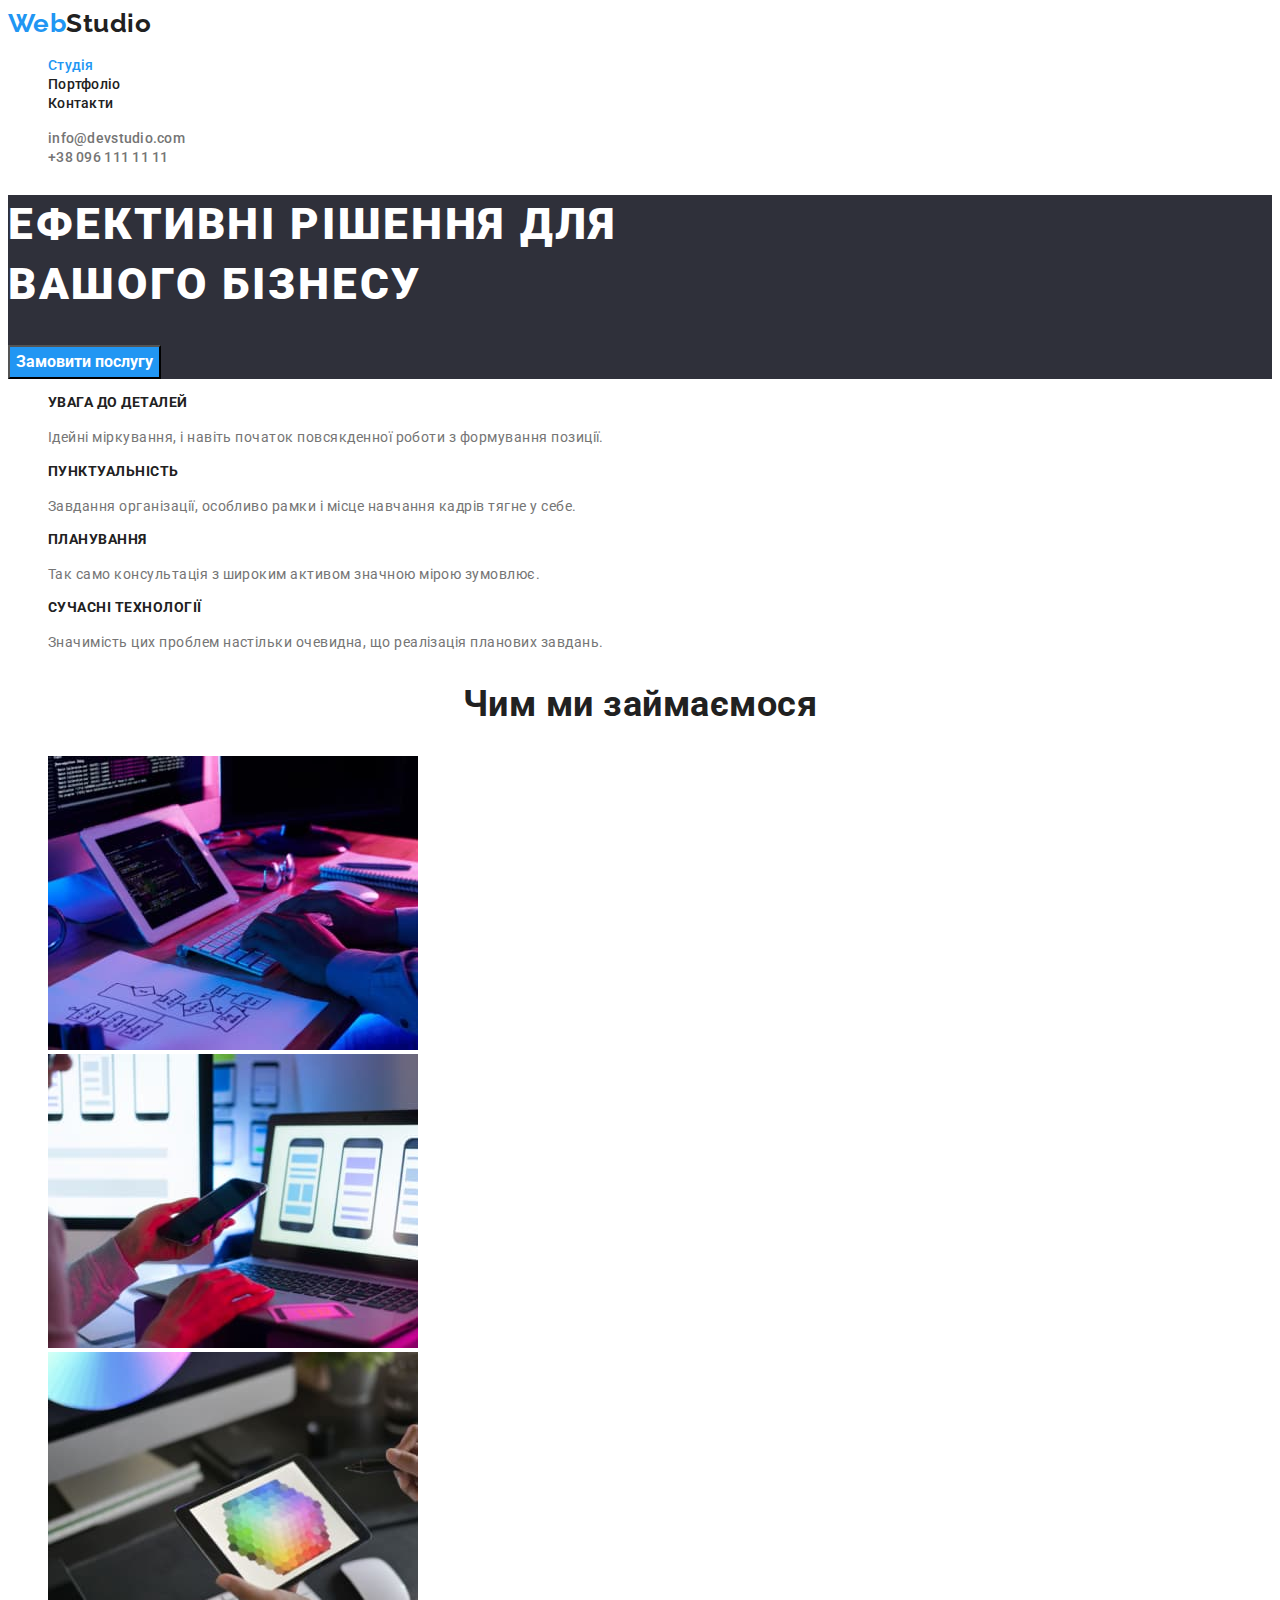
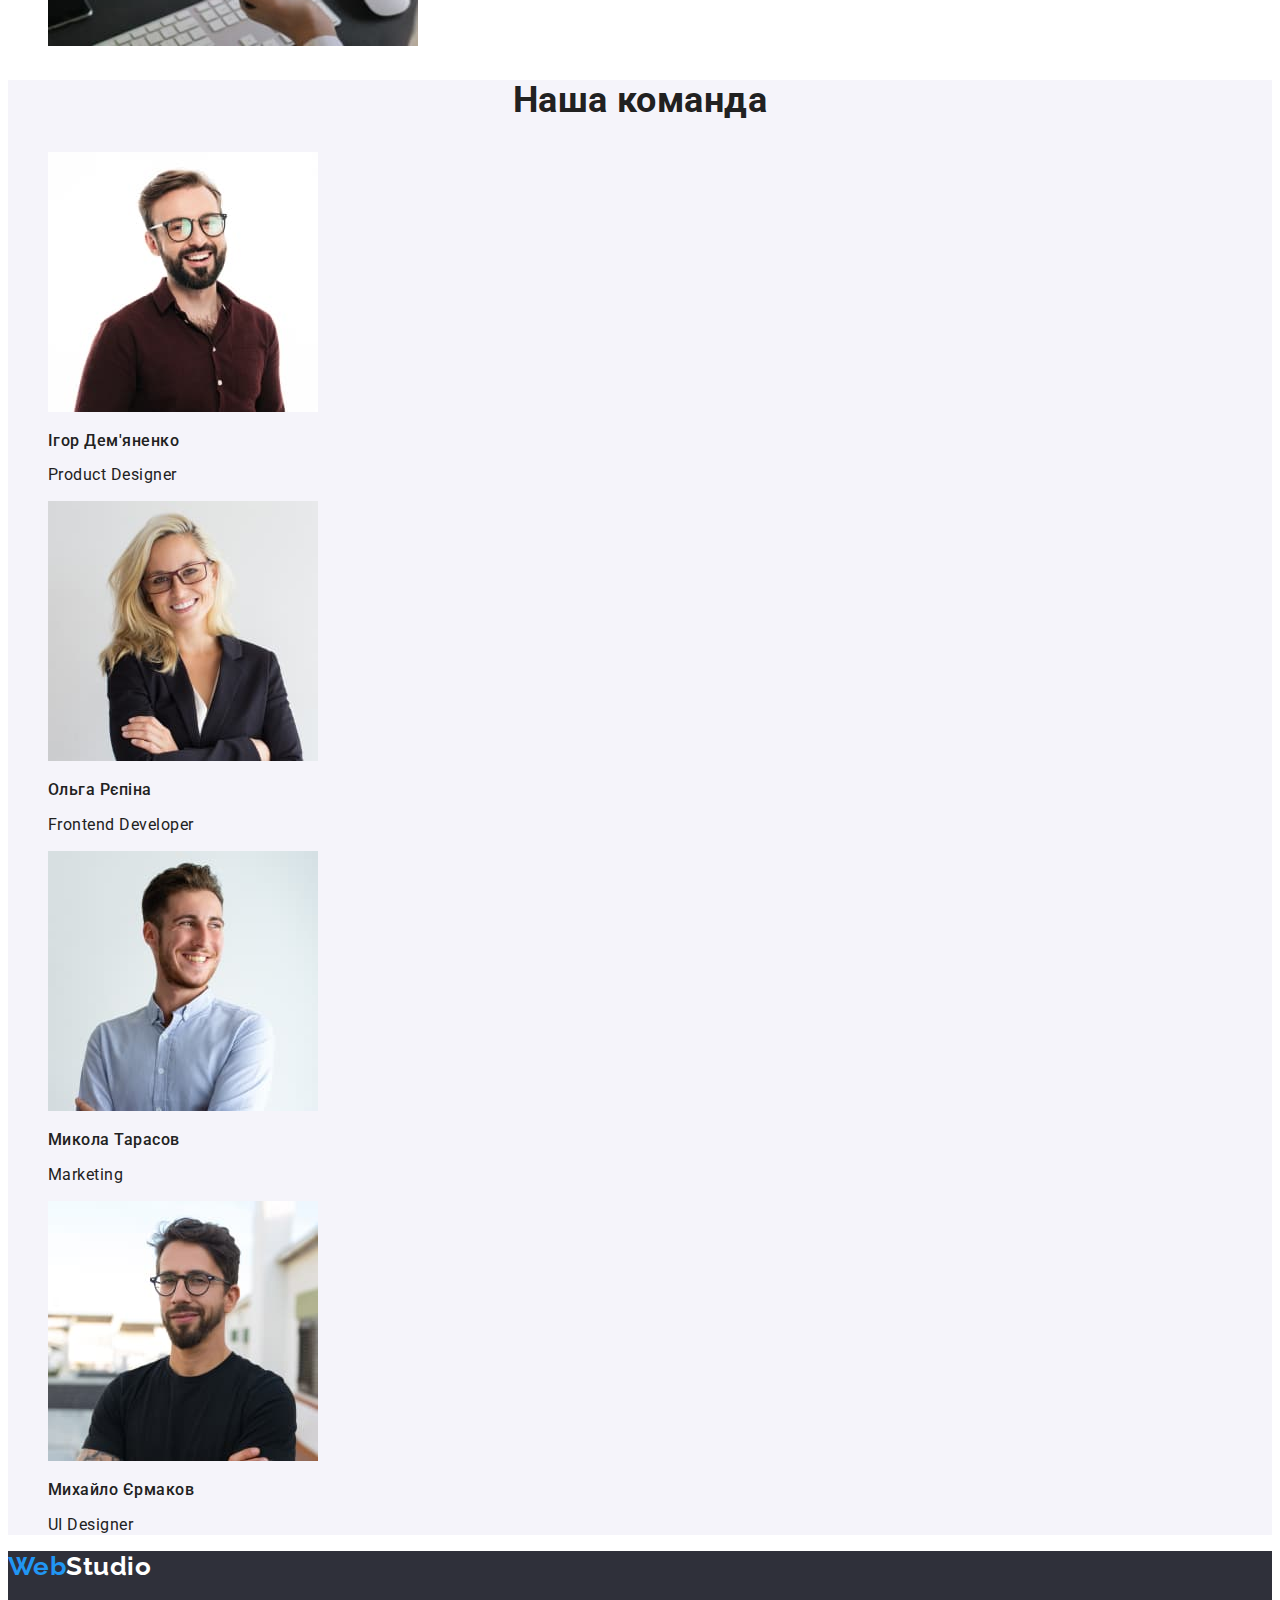
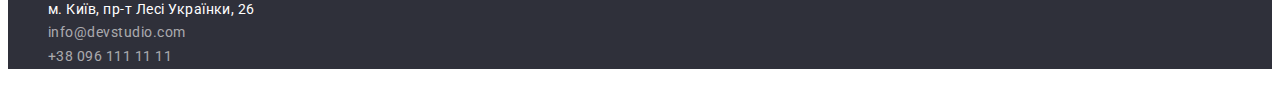
<file: index.html>
<!DOCTYPE html>
<html lang="uk">

<head>
    <meta charset="UTF-8">
    <meta http-equiv="X-UA-Compatible" content="IE=edge">
    <meta name="viewport" content="width=device-width, initial-scale=1.0">
    <title lang="en">WebStudio</title>
    <link rel="stylesheet" href="./css/style.css"/>
<link rel="preconnect" href="https://fonts.googleapis.com">
<link rel="preconnect" href="https://fonts.gstatic.com" crossorigin>
<link href="https://fonts.googleapis.com/css2?family=Raleway:wght@700&family=Roboto:wght@400;500;700;900&display=swap"
    rel="stylesheet">
</head>

<body>
    <header>
        <nav>
            <a href="./index.html" lang="en" class="logo">
                <span>Web</span>Studio
            </a>
    
            <ul class="site-nav list">
                <li><a href="./index.html" class="link current">Студія</a></li>
                <li><a href="./portfolio.html" class="link">Портфоліо</a></li>
                <li><a href="#" class="link">Контакти</a></li>
            </ul>
        </nav>
    
        <ul class="site-nav list">
            <li><a href="info@devstudio.com" lang="en" class="contact-header link">info@devstudio.com</a></li>
            <li><a href="+380961111111" class="contact-header link">+38 096 111 11 11</a></li>
        </ul>
    </header>

    <main>

        <section class="hero">
            <h1 class="hero-title">ЕФЕКТИВНІ РІШЕННЯ ДЛЯ <br /> ВАШОГО БІЗНЕСУ</h1>
            <button type="button" class="primary-button">Замовити послугу</button>
        </section>

        <section class="section-benefits">
            <h2 class="visually-hidden">Наші переваги</h2>
            <ul class="list" >
                <li>
                    <h3 class="benefits-title">УВАГА ДО ДЕТАЛЕЙ</h3>
                    <p class="benefits-text">Ідейні міркування, і навіть початок повсякденної роботи з формування позиції.</p>
                </li>
                <li>
                    <h3 class="benefits-title">ПУНКТУАЛЬНІСТЬ</h3>
                    <p class="benefits-text" >Завдання організації, особливо рамки і місце навчання кадрів тягне у себе.</p>
                </li>
                <li>
                    <h3 class="benefits-title">ПЛАНУВАННЯ</h3>
                    <p class="benefits-text">Так само консультація з широким активом значною мірою зумовлює.</p>
                </li>
                <li>
                    <h3 class="benefits-title">СУЧАСНІ ТЕХНОЛОГІЇ</h3>
                    <p class="benefits-text">Значимість цих проблем настільки очевидна, що реалізація планових завдань.</p>
                </li>
            </ul>
        </section>

        <section class="section-work">
            <h2 class="section-work-title">Чим ми займаємося</h2>
            <ul class="list">
                <li><img src="./images/img1.jpg" alt="Чоловік працює за комп'ютером" width="370"></li>
                <li><img src="./images/img2.jpg" alt="Чоловік розроблює мобільний додаток" width="370"></li>
                <li><img src="./images/img3.jpg" alt="Чоловік на єкарні вибирає кольори" width="370"></li>
            </ul>
        </section>

        <section class="section-team">
            <h2 class="team-title">Наша команда</h2>
            <ul class="team-list list" >
                <li class="team-item">
                    <img src="./images/our_team1.jpg" alt="Усміхнений бородань в окулярах" width="270">
                    <h3 class="team-item-title">Ігор Дем'яненко</h3>
                    <p lang="en" class="team-item-text">Product Designer</p>
                </li>
                <li>
                    <img src="./images/our_team2.jpg" alt="Симпатична блондинка" width="270">
                    <h3 class="team-item-title">Ольга Рєпіна</h3>
                    <p lang="en" class="team-item-text">Frontend Developer</p>
                </li>
                <li>
                    <img src="./images/our_team3.jpg" alt="Уміхнений молодик" width="270">
                    <h3 class="team-item-title">Микола Тарасов</h3>
                    <p lang="en" class="team-item-text">Marketing</p>
                </li>
                <li>
                    <img src="./images/our_team4.jpg" alt="Усміхнений чоловік в окулярах" width="270">
                    <h3 class="team-item-title">Михайло Єрмаков</h3>
                    <p lang="en" class="team-item-text">UI Designer</p>
                </li>
            </ul>
        </section>
    </main>

    <footer class="footer">
        <a href="./index.html" class="logo-footer"><span>Web</span>Studio</a>
        <address>
            <ul class="list">
                <li><a href="https://goo.gl/maps/yWGTS1Bz9kSVneCBA" target="_blank" rel="noopener noreferrer nofollow"
                        class="address">м. Київ, пр-т Лесі Українки, 26</a></li>
                <li><a href="info@devstudio.com" lang="en" class="contact">info@devstudio.com</a></li>
                <li><a href="+380961111111" class="contact">+38 096 111 11 11</a></li>
            </ul>
        </address>
    </footer>



</body>

</html>
</file>
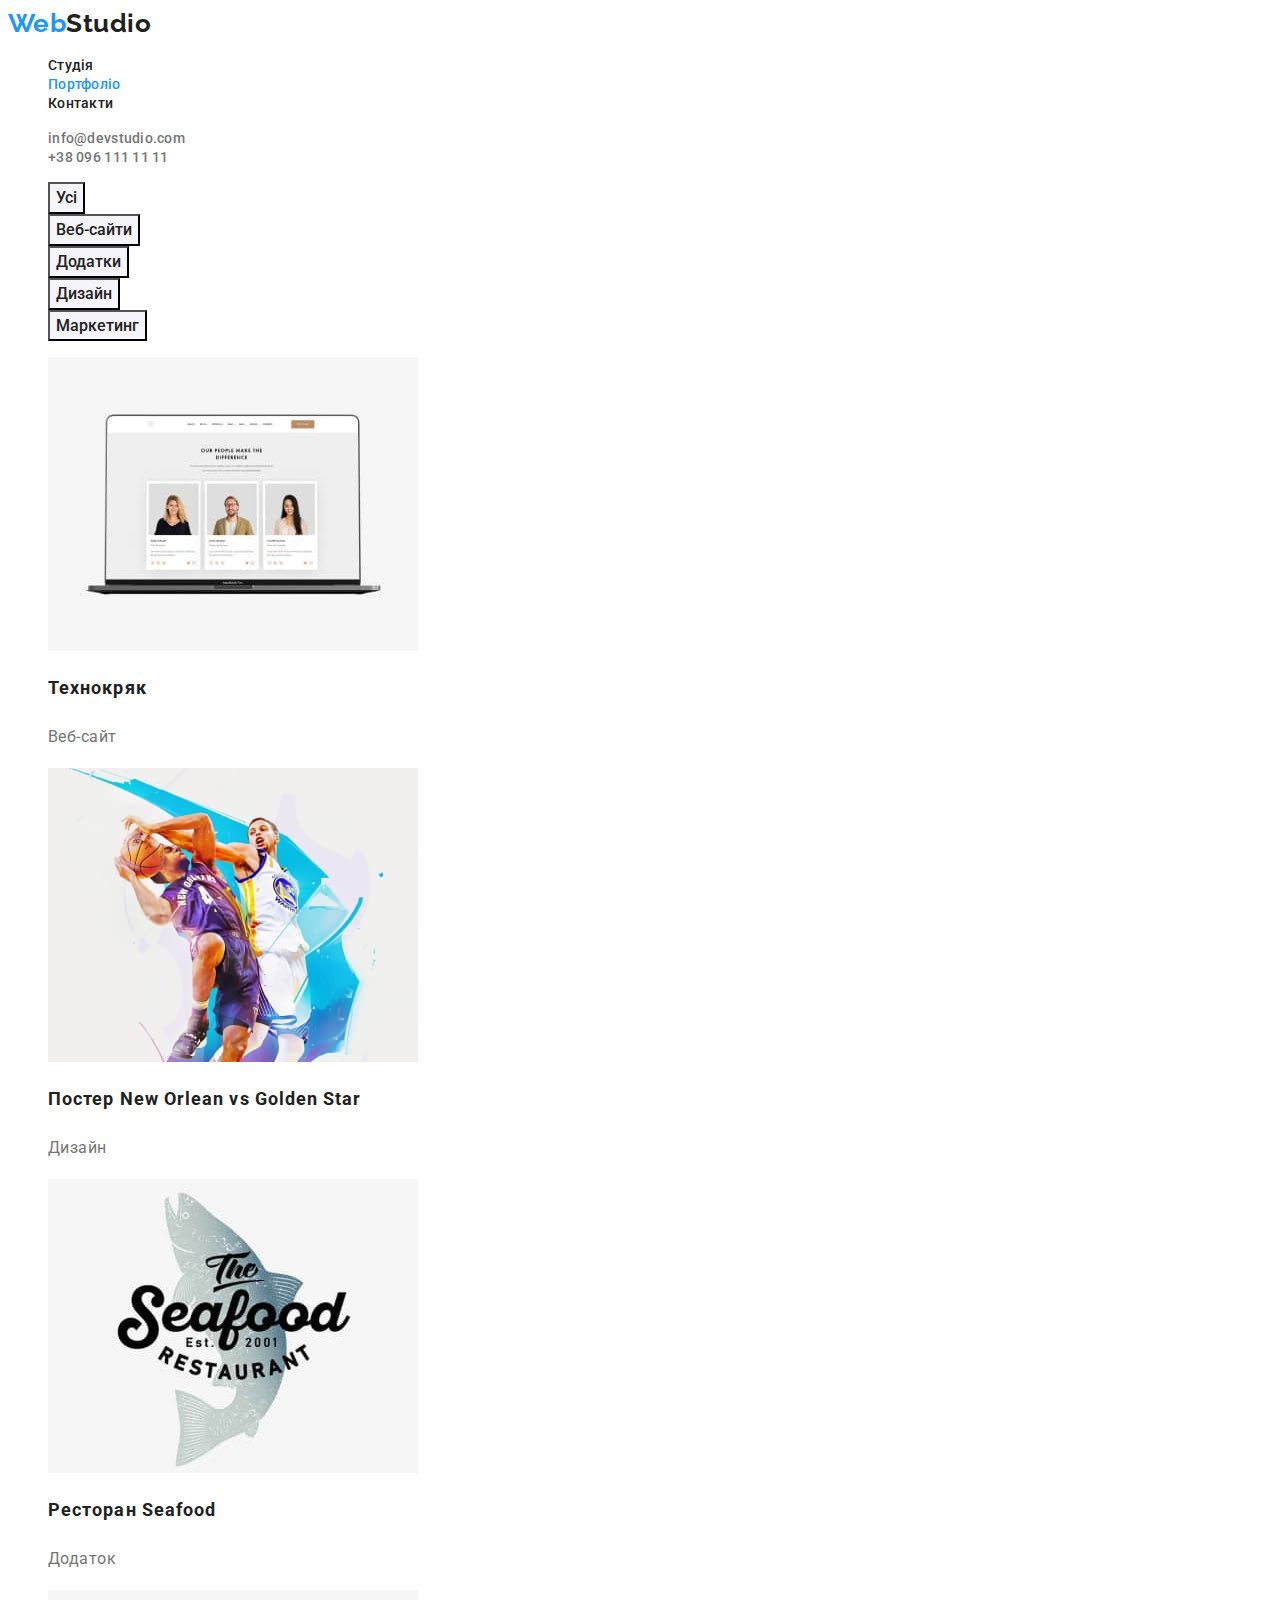
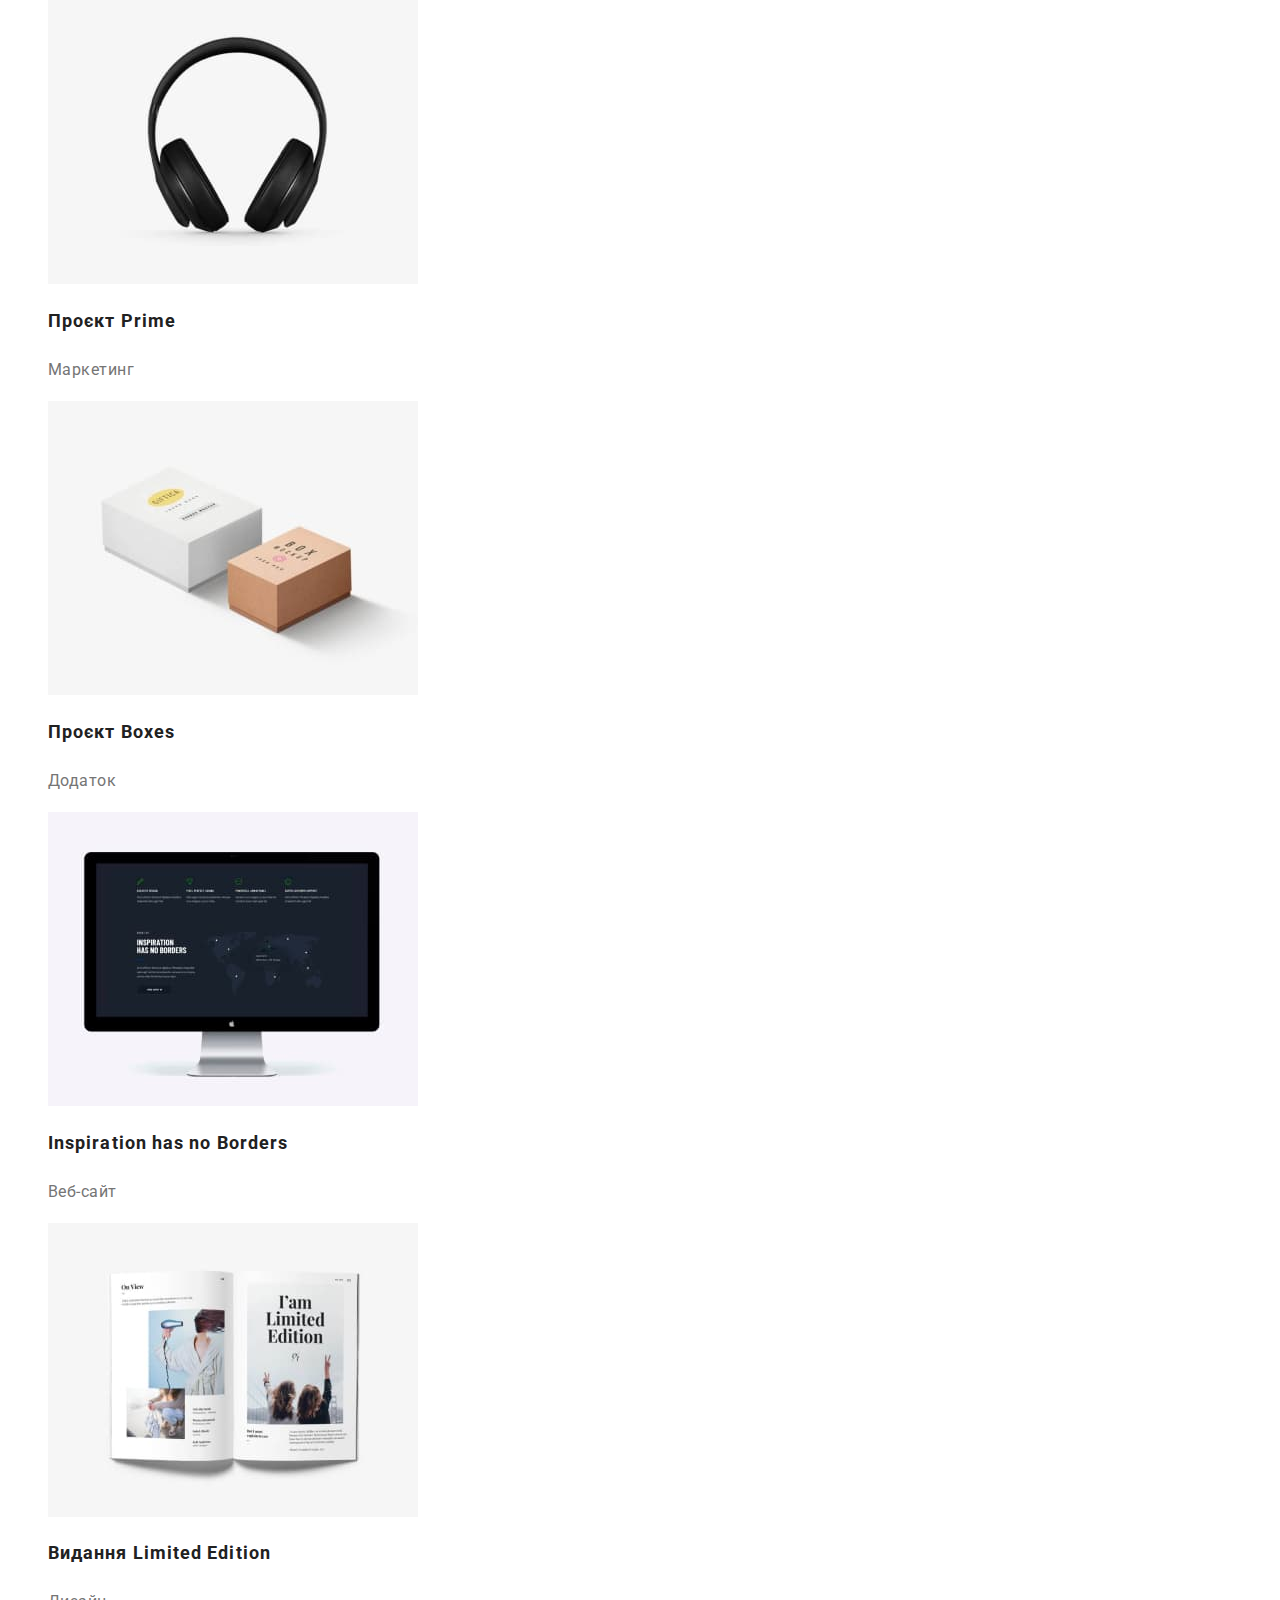
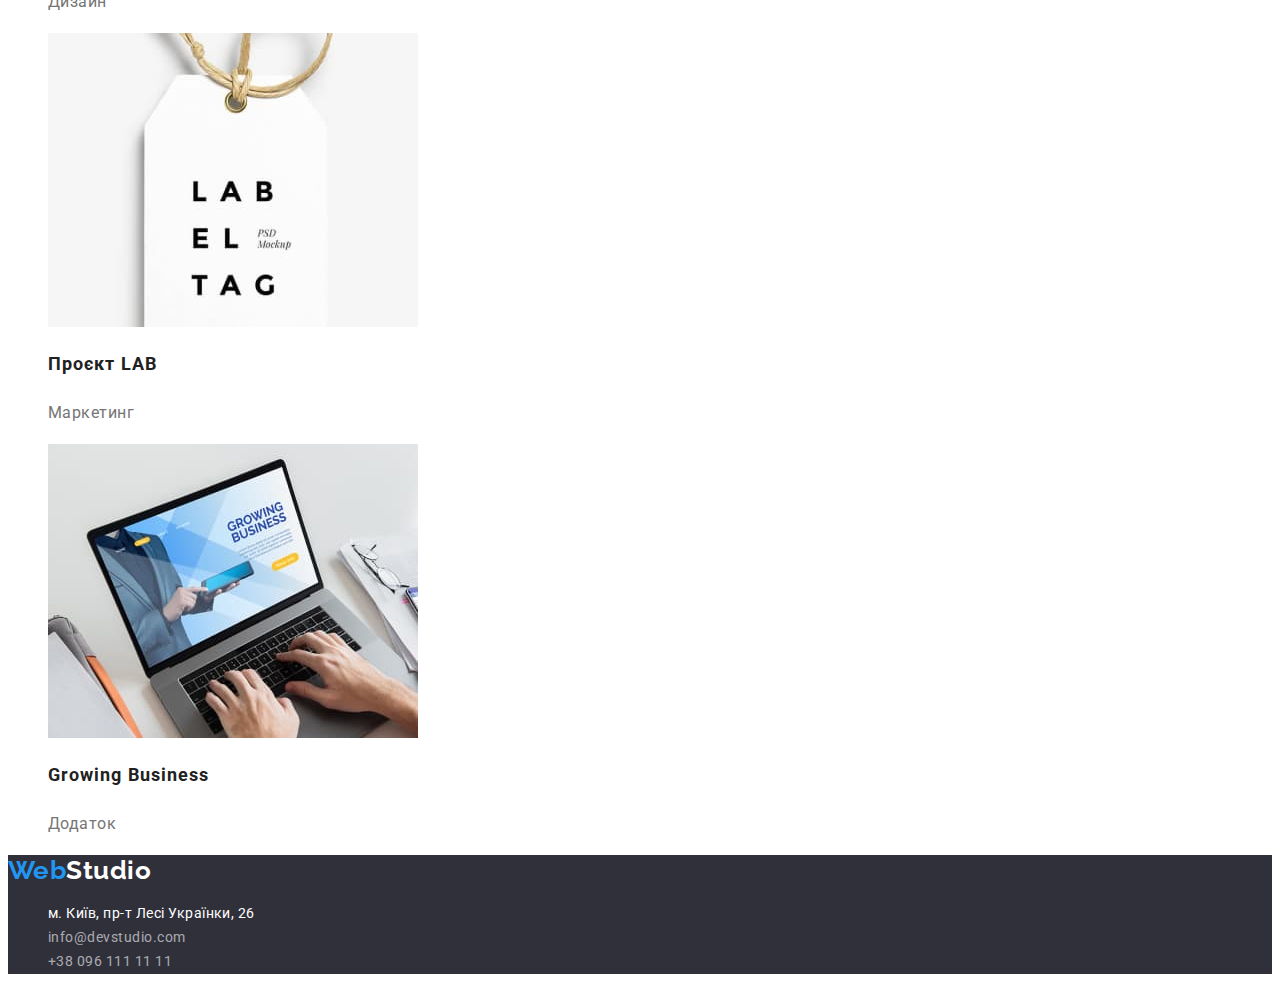
<file: portfolio.html>
<!DOCTYPE html>
<html lang="uk">

<head>
    <meta charset="UTF-8">
    <meta http-equiv="X-UA-Compatible" content="IE=edge">
    <meta name="viewport" content="width=device-width, initial-scale=1.0">
    <title lang="en">WebStudio</title>
    <link rel="stylesheet" href="./css/style.css"/>
<link rel="preconnect" href="https://fonts.googleapis.com">
<link rel="preconnect" href="https://fonts.gstatic.com" crossorigin>
<link href="https://fonts.googleapis.com/css2?family=Raleway:wght@700&family=Roboto:wght@400;500;700&display=swap"
    rel="stylesheet">
</head>

<body class="page">
    <header>
        <nav>
            <a href="./index.html" lang="en" class="logo">
                <span>Web</span>Studio
            </a>
    
            <ul class="site-nav list">
                <li><a href="./index.html" class="link">Студія</a></li>
                <li><a href="./portfolio.html" class="link current">Портфоліо</a></li>
                <li><a href="#" class="link">Контакти</a></li>
            </ul>
        </nav>
    
        <ul class="site-nav list">
            <li><a href="info@devstudio.com" lang="en" class="contact-header link">info@devstudio.com</a></li>
            <li><a href="+380961111111" class="contact-header link">+38 096 111 11 11</a></li>
        </ul>
    </header>

    <main>
        <section class="portfolio-section">
            <h1 class="visually-hidden">Портфоліо</h1>
            <ul class="list">
                <li><button type="button" class="secondary-button">Усі</button></li>
                <li><button type="button" class="secondary-button">Веб-сайти</button></li>
                <li><button type="button" class="secondary-button">Додатки</button></li>
                <li><button type="button" class="secondary-button">Дизайн</button></li>
                <li><button type="button" class="secondary-button">Маркетинг</button></li>
            </ul>

            <ul class="list item-portfolio">
                <li>
                    <a href="" class="link">
                        <img src="./images/port1.jpg" alt="Веб-сайт на єкрані ноутбука" width="370">
                        <h2 class="portfolio-item-title">Технокряк</h2>
                        <p class="portfolio-item-text">Веб-сайт</p>
                  </a>
                </li>
                <li>
                   <a href="" class="link">
                       <img src="./images/port2.jpg" alt="Баскетболісти борються за м'яч" width="370">
                       <h2 class="portfolio-item-title">Постер New Orlean vs Golden Star</h2>
                       <p class="portfolio-item-text">Дизайн</p>
                    </a>
                </li>
                <li>
                    <a href="" class="link">
                        <img src="./images/port3.jpg" alt="Лого рестрану" width="370">
                        <h2 class="portfolio-item-title">Ресторан Seafood</h2>
                        <p class="portfolio-item-text">Додаток</p>
                    </a>
                </li>
                <li>
                    <a href="" class="link">
                        <img src="./images/port4.jpg" alt="Навушники" width="370">
                        <h2 class="portfolio-item-title">Проєкт Prime</h2>
                        <p class="portfolio-item-text">Маркетинг</p>
                    </a>
                </li>
                <li>
                    <a href="" class="link">
                        <img src="./images/port5.jpg" alt="Біла та коричнева коробки" width="370">
                        <h2 class="portfolio-item-title">Проєкт Boxes</h2>
                        <p class="portfolio-item-text">Додаток</p>
                    </a>
                </li>
                <li>
                    <a href="" class="link">
                        <img src="./images/port6.jpg" alt="Додаток на єкрані комп'ютеру" width="370">
                        <h2 class="portfolio-item-title">Inspiration has no Borders</h2>
                        <p class="portfolio-item-text">Веб-сайт</p>
                    </a>
                </li>
                <li>
                   <a href="" class="link">
                    <img src="./images/port7.jpg" alt="Відкритий журнал" width="370">
                    <h2 class="portfolio-item-title">Видання Limited Edition</h2>
                    <p class="portfolio-item-text">Дизайн</p>
                   </a>
                </li>
                <li>
                    <a href="" class="link">
                        <img src="./images/port8.jpg" alt="Паперовий таг" width="370">
                        <h2 class="portfolio-item-title">Проєкт LAB</h2>
                        <p class="portfolio-item-text">Маркетинг</p>
                    </a>
                </li>
                <li>
                   <a href="" class="link">
                    <img src="./images/port9.jpg" alt="Чоловік працює за ноутом" width="370">
                    <h2 class="portfolio-item-title">Growing Business</h2>
                    <p class="portfolio-item-text">Додаток</p>
                   </a>
                </li>
            </ul>
        </section>
    </main>

<footer class="footer">
    <a href="./index.html" class="logo-footer"><span>Web</span>Studio</a>
    <address>
        <ul class="list">
            <li><a href="https://goo.gl/maps/yWGTS1Bz9kSVneCBA" target="_blank" rel="noopener noreferrer nofollow"
                    class="address">м. Київ, пр-т Лесі Українки, 26</a></li>
            <li><a href="info@devstudio.com" lang="en" class="contact">info@devstudio.com</a></li>
            <li><a href="+380961111111" class="contact">+38 096 111 11 11</a></li>
        </ul>
    </address>
</footer>
    
</body>
</html>
</file>
<file: css/style.css>
:root{
    --primary-text: #212121;
    --secondary-text: #757575; 
    --color-accent: #2196F3;
    --color-white: #fff;
    --secondary-bgc: #F5F4FA;
    --accent-bgc: #2F303A;
}
body {
    background-color: var(--color-white);
    color: var(--primary-text);
    font-family: "Roboto", sans-serif;
    font-style: normal;
    letter-spacing: 0.03em;
}

.logo{
color: inherit;
font-family: 'Raleway',sans-serif;
font-weight: 700;
font-size: 26px;
line-height: 1.19;
text-decoration: none;
}

.logo > span {
    color: var(--color-accent);
}

.logo:hover,
.logo:focus{
color: var(--color-accent);
}

.list {
    list-style: none;
}
.link {
    text-decoration: none;
}
/* site-nav */
.site-nav .link{
    color: var(--primary-text);
    font-size: 14px;
    font-weight: 500;
    line-height: 1.14;
    letter-spacing: 0.02em;
    text-decoration: none;
}

.site-nav .link:hover,
.site-nav .link:focus {
    color: var(--color-accent);
}
.site-nav .contact-header{
    color: var(--secondary-text);
}

.site-nav .link.current{
    color: var(--color-accent);
}
/*hero*/
.hero{
    background-color: var(--accent-bgc);
}

.hero-title{
    color: var(--color-white);
    font-weight: 900;
    font-size: 44px;
    line-height: 1.36;
    letter-spacing: 0.06em;
}
/* main */
.primary-button{
    color: var(--color-white);
    background-color: var(--color-accent);
    font-family: inherit;
    font-weight: 700;
    font-size: 16px;
    line-height: 1.8;
    cursor: pointer;

}

.primary-button:hover,
.primary-button:focus{
    color: var(--color-white);
    background-color: #188CE8;
}

.secondary-button{
    color: var(--primary-text);
    background-color: var(--secondary-bgc);
    font-family: inherit;
    font-weight: 500;
    font-size: 16px;
    line-height: 1.62;
    cursor: pointer;
}

.secondary-button:hover,
.secondary-button:focus{
    color: var(--color-white);
    background-color: var(--color-accent);
}

.benefits-title{
    font-weight: 700;
    font-size: 14px;
    line-height: 1.14;
    text-transform: uppercase;
}

.benefits-text{
    color: var(--secondary-text);
    font-size: 14px;
    line-height: 1.74;
} 
.section-work-title{
    font-weight: 700;
    font-size: 36px;
    line-height: 1.16;
    text-align: center;
}
.section-team{
    background-color: var(--secondary-bgc);
}
.team-title{
    font-weight: 700;
    font-size: 36px;
    line-height: 1.16;
    text-align: center;
}
.team-item-title{
    font-weight: 500;
    font-size: 16px;
    line-height: 1.18;
}
.team-item-text{
    font-weight: 400;
    font-size: 16px;
    line-height: 1.18;
}
.visually-hidden{
    position: absolute;
        white-space: nowrap;
        width: 1px;
        height: 1px;
        overflow: hidden;
        border: 0;
        padding: 0;
        clip: rect(0 0 0 0);
        clip-path: inset(50%);
        margin: -1px;
}
/* portfolio */
.portfolio-item-title{
    color: var(--primary-text);
    font-weight: 700;
    font-size: 18px;
    line-height: 2;
    letter-spacing: 0.06em;
    }
.portfolio-item-text{
    color: var(--secondary-text);
    font-size: 16px;
    line-height: 1.87;
}

/* footer */
.footer{
    background-color: var(--accent-bgc);
   }
.logo-footer{
    text-decoration: none;
    color: var(--color-white);
    font-family: 'Raleway';
    font-style: normal;
    font-weight: 700;
    font-size: 26px;
    line-height: 1.19;
}
.logo-footer:hover,
.logo-footer:focus{
   color: var(--color-accent);
}
.logo-footer > span {
    color: var(--color-accent);
}
.address {
    color: var(--color-white);
    text-decoration: none;
    font-family: 'Roboto';
    font-style: normal;
    font-weight: 400;
    font-size: 14px;
    line-height: 1.71;
}
.address:hover,
.address:focus{
   color: var(--color-accent);
}
.contact{
    font-family: 'Roboto';
    font-style: normal;
    font-weight: 400;
    font-size: 14px;
    line-height: 1.71;
    text-decoration: none;
    color: rgba(255, 255, 255, 0.6);
} 
.contact:hover,
.contact:focus{
   color: var(--color-accent);
}
</file>
